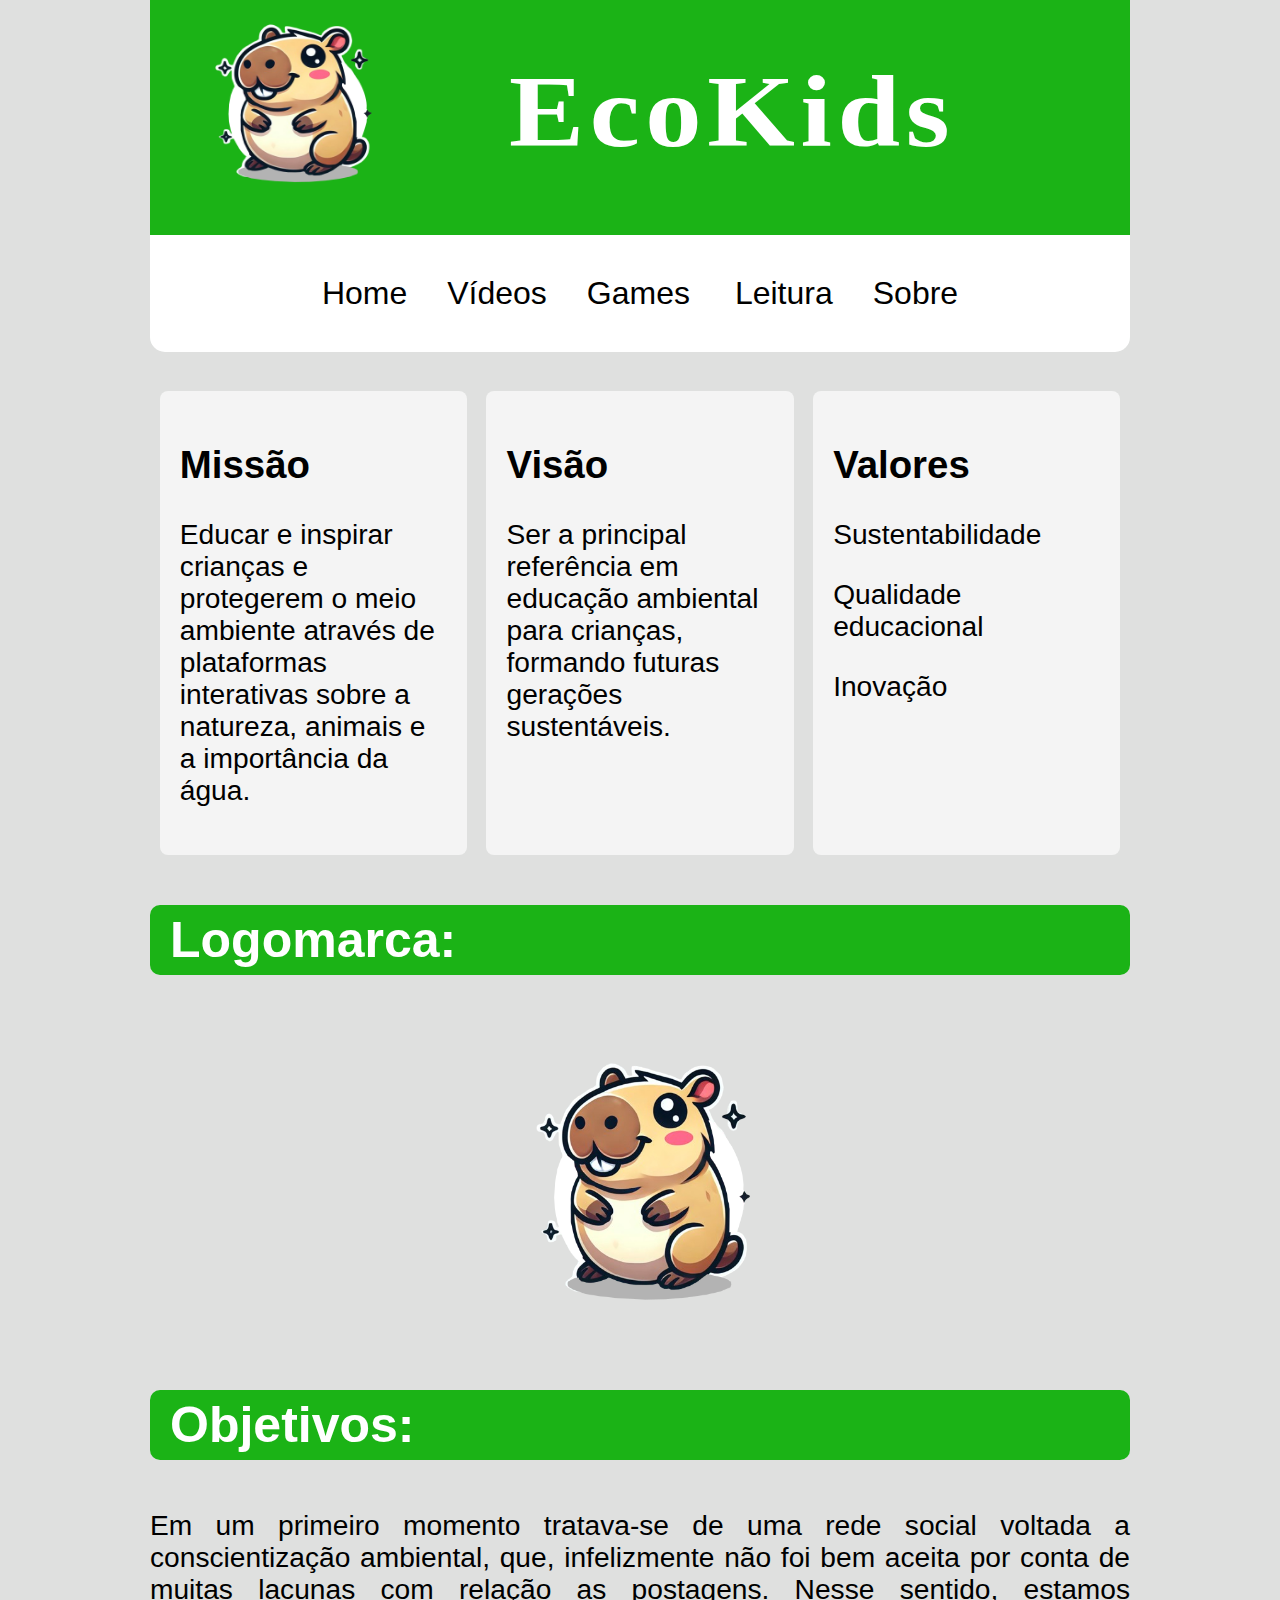
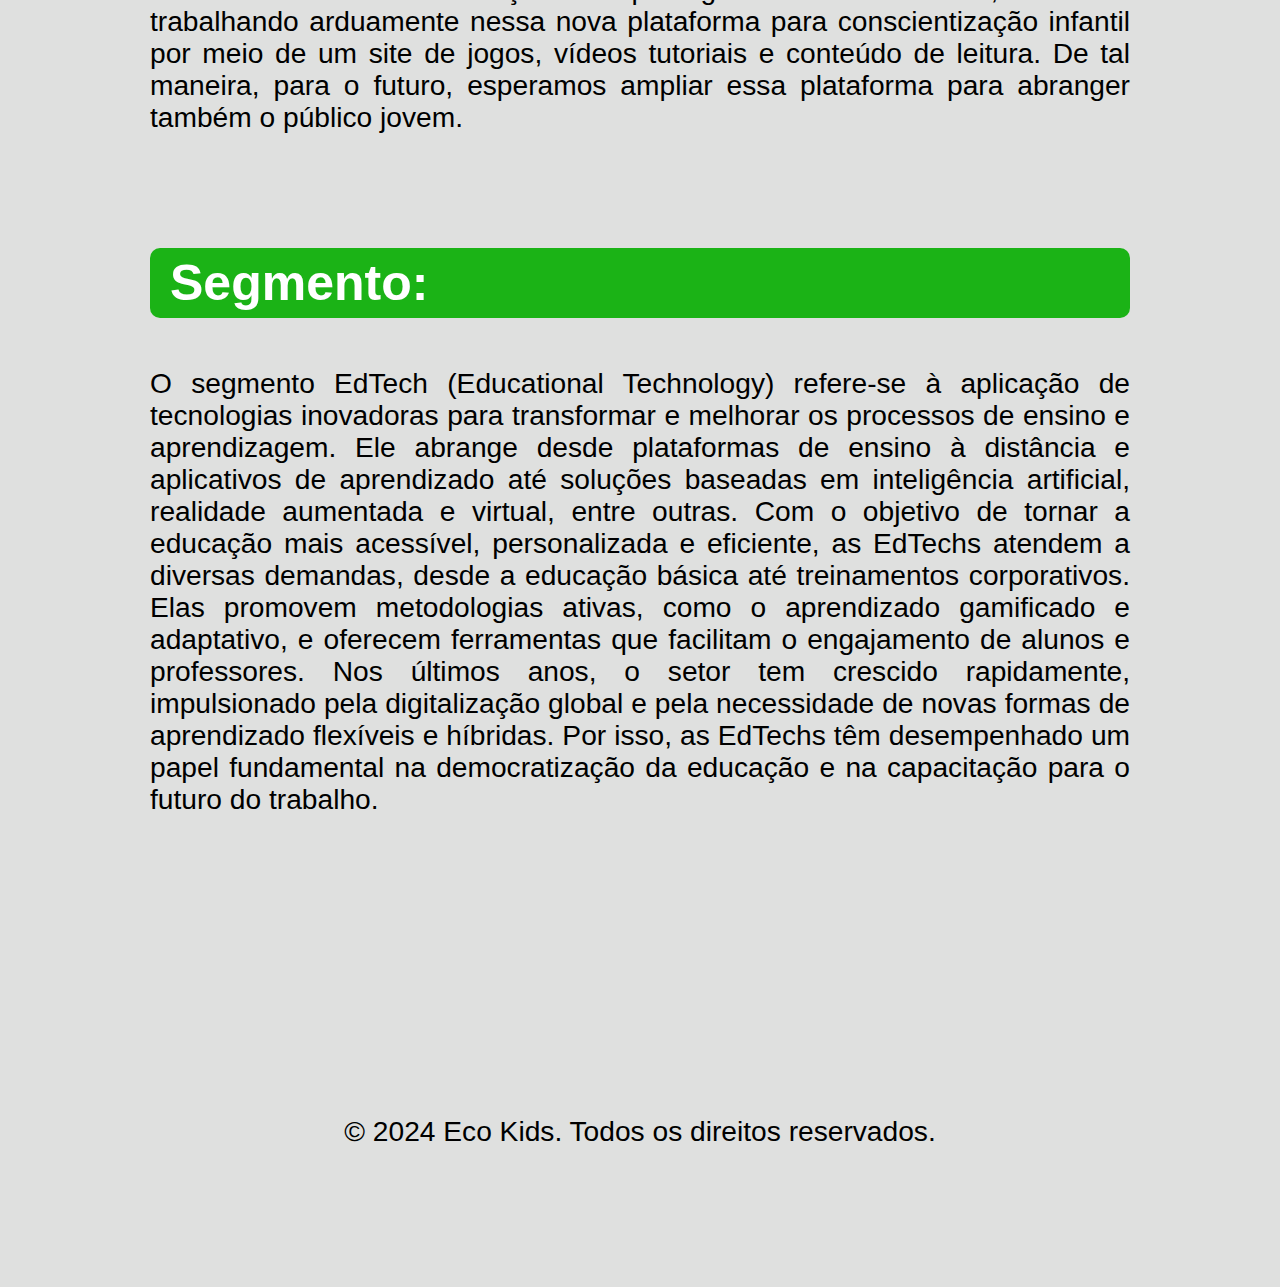
<file: index.html>
<!DOCTYPE html>
<html lang="pt-br">
    <head>
        <meta charset="UTF-8">
        <meta name="viewport" content="width=device-width, initial-scale=1.0">
        <link rel="stylesheet" href="styles.css">
        <title>EcoKids</title>
        <link rel="icon" href="img/logo3.png" type="image/x-icon">
    </head>
    <body>
    <header>
        <h1><div class="logo3"><img src="img/logo3.png" alt="Logomarca"></div>EcoKids</h1>
    </header>
        <ul>
            <li><a href="index.html">Home</a></li>
            <li><a href="videos.html">Vídeos</a></li>
            <li><a href="games.html">Games</a> </li>
            <li><a href="curiosidades.html">Leitura</a></li>
            <li><a href="sobre.html">Sobre</a></li>
        </ul>

        <div class="colunas">
            <div class="coluna">
                <h2>Missão</h2>
                <p>Educar e inspirar crianças e protegerem o meio ambiente através de plataformas interativas sobre a natureza, animais e a importância da água. </p>
            </div>
            <div class="coluna">
                <h2>Visão</h2>
                <p>Ser a principal referência em educação ambiental para crianças, formando futuras gerações sustentáveis. </p>
            </div>
            <div class="coluna">
                <h2>Valores</h2>
                <p>Sustentabilidade</p>
                <p>Qualidade educacional</p>
                <p>Inovação</p>
            </div>
            
        </div>
        <div class="Log">
            <h3>Logomarca:</h3>
        <figure>
            <img src="img/logo3.png" alt="Logomarca">
        </figure>
        </div>
        <div class="objetivos">
            <h3>Objetivos:</h3>
            <p>
             Em um primeiro momento tratava-se de uma rede social voltada a conscientização ambiental, que, infelizmente não foi bem aceita por conta de muitas lacunas com relação as postagens. Nesse sentido, estamos trabalhando arduamente nessa nova plataforma para conscientização infantil por meio de um site de jogos, vídeos tutoriais e conteúdo de leitura. De tal maneira, para o futuro, esperamos ampliar essa plataforma para abranger também o público jovem.
            </p>
        </div>
        <br>
        <br>
        <div class="Segmento">
            <h3>Segmento:</h3>
            <p>
                O segmento EdTech (Educational Technology) refere-se à aplicação de tecnologias inovadoras para transformar e melhorar os processos de ensino e aprendizagem. Ele abrange desde plataformas de ensino à distância e aplicativos de aprendizado até soluções baseadas em inteligência artificial, realidade aumentada e virtual, entre outras.

Com o objetivo de tornar a educação mais acessível, personalizada e eficiente, as EdTechs atendem a diversas demandas, desde a educação básica até treinamentos corporativos. Elas promovem metodologias ativas, como o aprendizado gamificado e adaptativo, e oferecem ferramentas que facilitam o engajamento de alunos e professores.

Nos últimos anos, o setor tem crescido rapidamente, impulsionado pela digitalização global e pela necessidade de novas formas de aprendizado flexíveis e híbridas. Por isso, as EdTechs têm desempenhado um papel fundamental na democratização da educação e na capacitação para o futuro do trabalho.
            </p>
        </div>
        <footer>
            <p>© 2024 Eco Kids. Todos os direitos reservados.</p>
        </footer>
    </body>
</html>
</file>
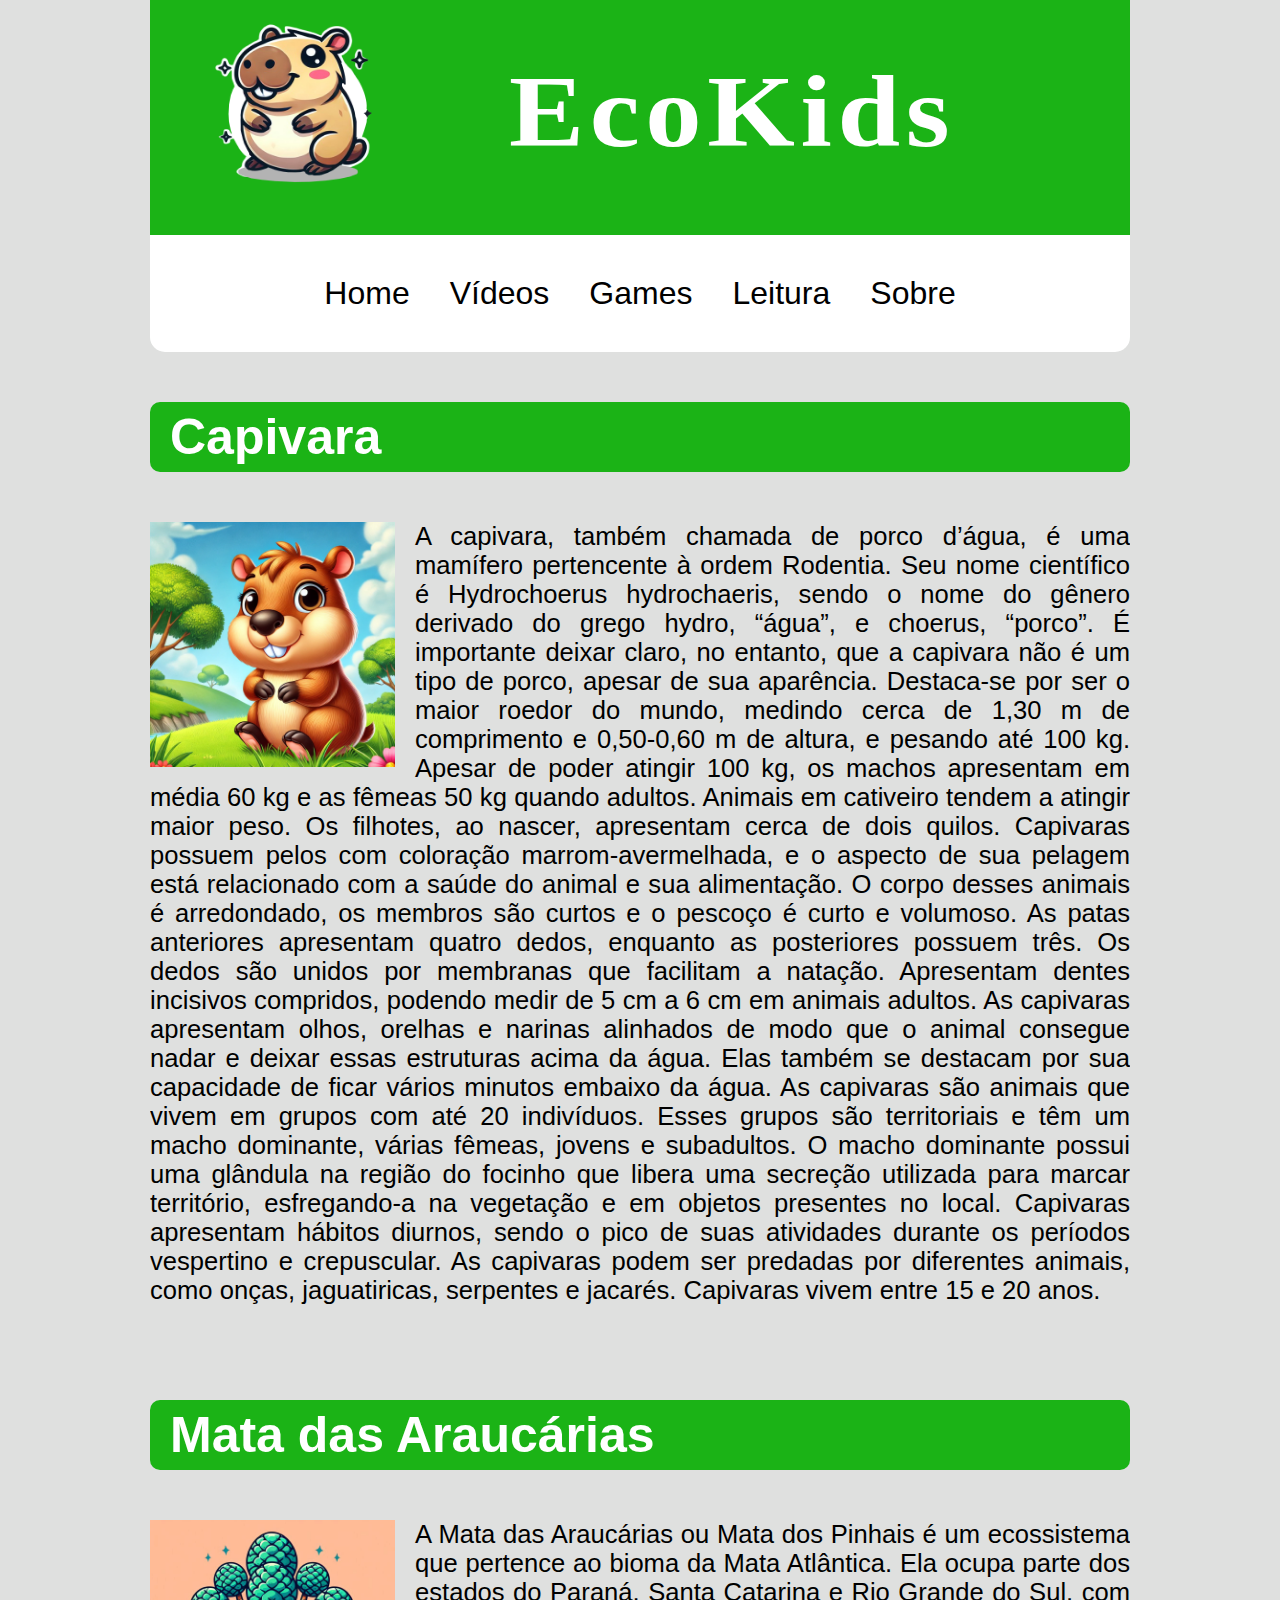
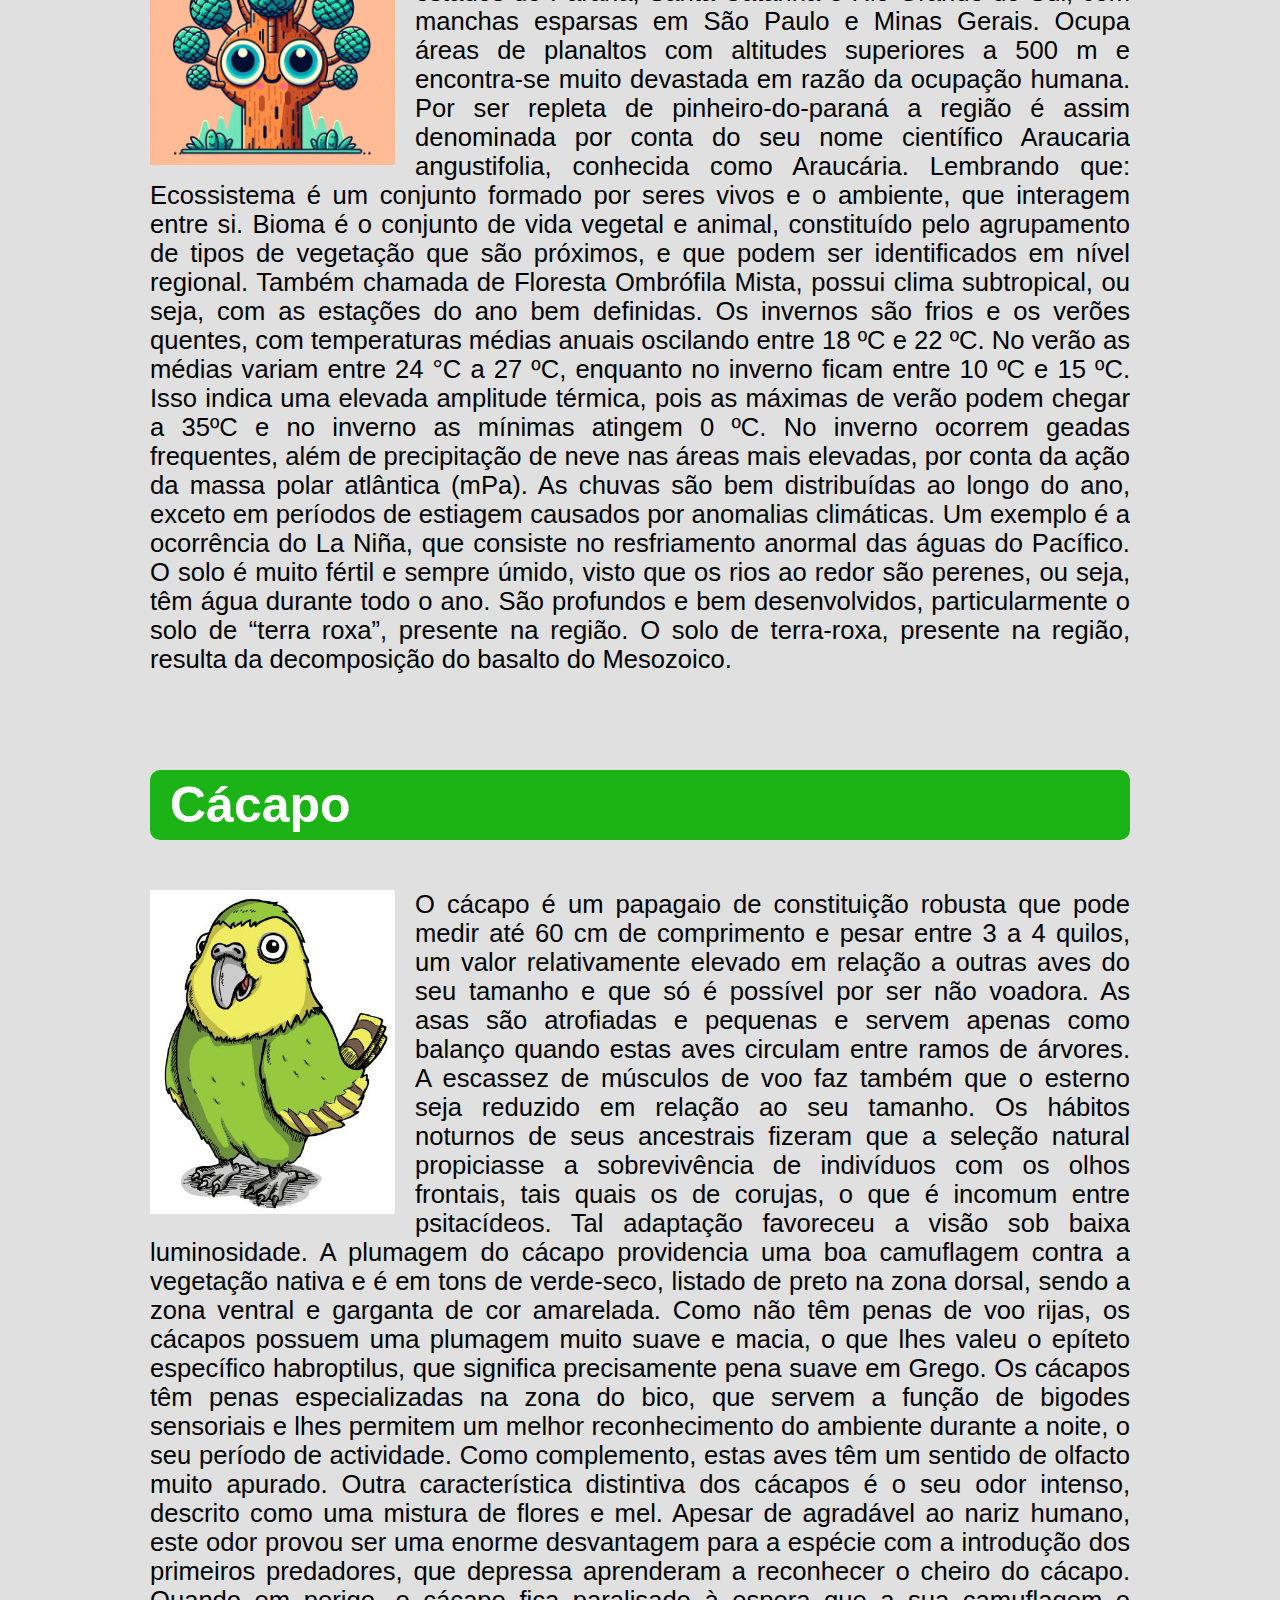
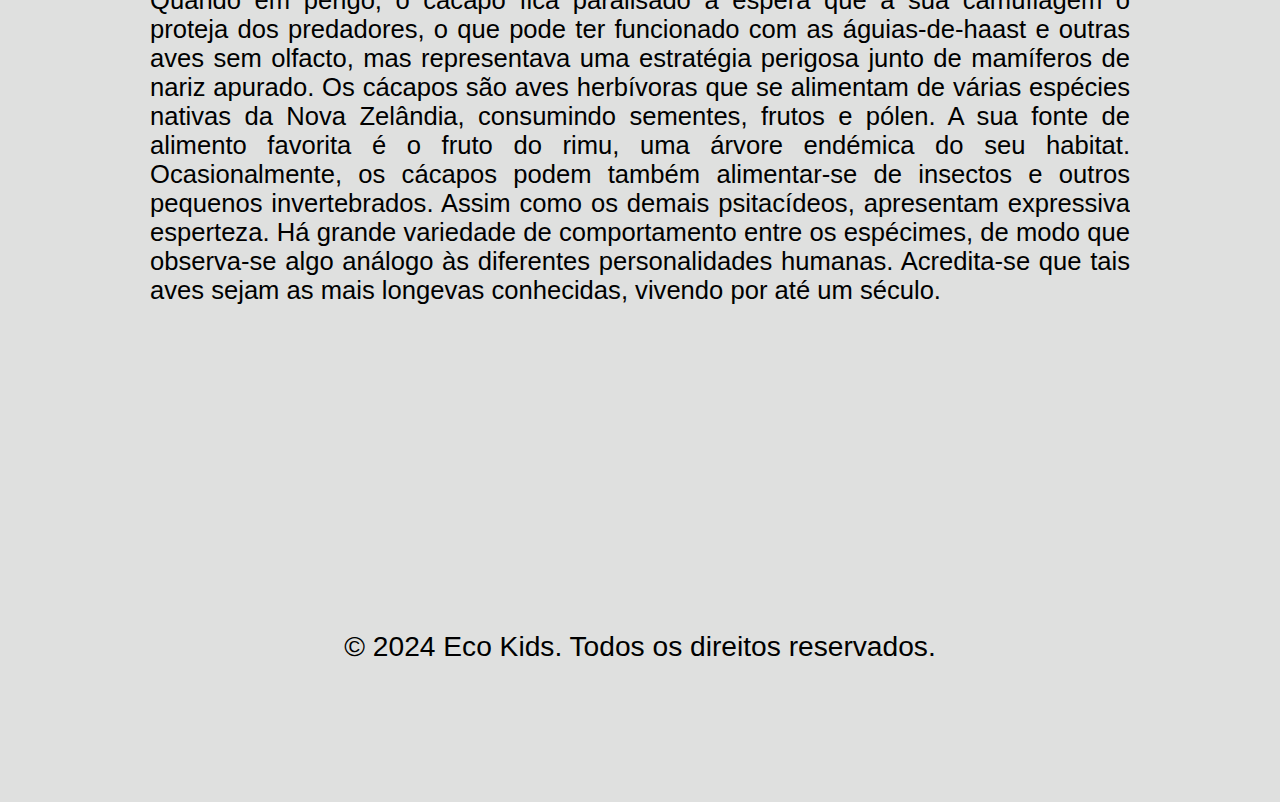
<file: curiosidades.html>
<!DOCTYPE html>
<html lang="pt-br">
    <head>
        <meta charset="UTF-8">
        <meta name="viewport" content="width=device-width, initial-scale=1.0">
        <link rel="stylesheet" href="styles.css">
        <title>EcoKids</title>
        <link rel="icon" href="img/logo3.png" type="image/x-icon">
    </head>
    <header>
        <h1><div class="logo3"><img src="img/logo3.png" alt="Logomarca"></div>EcoKids</h1>
    </header>
    <body>
        <ul>
            <li><a href="index.html">Home</a></li>
            <li><a href="videos.html">Vídeos</a></li>
            <li><a href="games.html">Games</a></li>
            <li><a href="curiosidades.html">Leitura</a></li>
            <li><a href="sobre.html">Sobre</a></li>
        </ul>
        <div class="curiosidades">
            <div class="cur">
                <h3> Capivara </h3>
                <img src="img/kap.webp" alt="capivara">
                <p>
                    A capivara, também chamada de porco d’água, é uma mamífero pertencente à ordem Rodentia. Seu nome científico é Hydrochoerus hydrochaeris, sendo o nome do gênero derivado do grego hydro, “água”, e choerus, “porco”. É importante deixar claro, no entanto, que a capivara não é um tipo de porco, apesar de sua aparência.

Destaca-se por ser o maior roedor do mundo, medindo cerca de 1,30 m de comprimento e 0,50-0,60 m de altura, e pesando até 100 kg. Apesar de poder atingir 100 kg, os machos apresentam em média 60 kg e as fêmeas 50 kg quando adultos. Animais em cativeiro tendem a atingir maior peso. Os filhotes, ao nascer, apresentam cerca de dois quilos.

Capivaras possuem pelos com coloração marrom-avermelhada, e o aspecto de sua pelagem está relacionado com a saúde do animal e sua alimentação. O corpo desses animais é arredondado, os membros são curtos e o pescoço é curto e volumoso. As patas anteriores apresentam quatro dedos, enquanto as posteriores possuem três. Os dedos são unidos por membranas que facilitam a natação. Apresentam dentes incisivos compridos, podendo medir de 5 cm a 6 cm em animais adultos.

As capivaras apresentam olhos, orelhas e narinas alinhados de modo que o animal consegue nadar e deixar essas estruturas acima da água. Elas também se destacam por sua capacidade de ficar vários minutos embaixo da água.

As capivaras são animais que vivem em grupos com até 20 indivíduos. Esses grupos são territoriais e têm um macho dominante, várias fêmeas, jovens e subadultos. O macho dominante possui uma glândula na região do focinho que libera uma secreção utilizada para marcar território, esfregando-a na vegetação e em objetos presentes no local. Capivaras apresentam hábitos diurnos, sendo o pico de suas atividades durante os períodos vespertino e crepuscular.

As capivaras podem ser predadas por diferentes animais, como onças, jaguatiricas, serpentes e jacarés. Capivaras vivem entre 15 e 20 anos.
                </p>
            </div>
        <div class="cur">
            <h3> Mata das Araucárias</h3>
            <img src="img/arauc.jpeg" alt="mata das araucárias">
            <p>
                A Mata das Araucárias ou Mata dos Pinhais é um ecossistema que pertence ao bioma da Mata Atlântica. Ela ocupa parte dos estados do Paraná, Santa Catarina e Rio Grande do Sul, com manchas esparsas em São Paulo e Minas Gerais.

Ocupa áreas de planaltos com altitudes superiores a 500 m e encontra-se muito devastada em razão da ocupação humana.

Por ser repleta de pinheiro-do-paraná a região é assim denominada por conta do seu nome científico Araucaria angustifolia, conhecida como Araucária.

Lembrando que:

Ecossistema é um conjunto formado por seres vivos e o ambiente, que interagem entre si.

Bioma é o conjunto de vida vegetal e animal, constituído pelo agrupamento de tipos de vegetação que são próximos, e que podem ser identificados em nível regional.
Também chamada de Floresta Ombrófila Mista, possui clima subtropical, ou seja, com as estações do ano bem definidas. Os invernos são frios e os verões quentes, com temperaturas médias anuais oscilando entre 18 ºC e 22 ºC.

No verão as médias variam entre 24 °C a 27 ºC, enquanto no inverno ficam entre 10 ºC e 15 ºC. Isso indica uma elevada amplitude térmica, pois as máximas de verão podem chegar a 35ºC e no inverno as mínimas atingem 0 ºC.

No inverno ocorrem geadas frequentes, além de precipitação de neve nas áreas mais elevadas, por conta da ação da massa polar atlântica (mPa).

As chuvas são bem distribuídas ao longo do ano, exceto em períodos de estiagem causados por anomalias climáticas. Um exemplo é a ocorrência do La Niña, que consiste no resfriamento anormal das águas do Pacífico.

O solo é muito fértil e sempre úmido, visto que os rios ao redor são perenes, ou seja, têm água durante todo o ano. São profundos e bem desenvolvidos, particularmente o solo de “terra roxa”, presente na região. O solo de terra-roxa, presente na região, resulta da decomposição do basalto do Mesozoico.
            </p>
        </div>
        <div class="cur">
            <h3> Cácapo </h3>
            <img src="img/kapapo.jpg" alt="cácapo">
            <p>
                O cácapo é um papagaio de constituição robusta que pode medir até 60 cm de comprimento e pesar entre 3 a 4 quilos, um valor relativamente elevado em relação a outras aves do seu tamanho e que só é possível por ser não voadora. As asas são atrofiadas e pequenas e servem apenas como balanço quando estas aves circulam entre ramos de árvores. A escassez de músculos de voo faz também que o esterno seja reduzido em relação ao seu tamanho. Os hábitos noturnos de seus ancestrais fizeram que a seleção natural propiciasse a sobrevivência de indivíduos com os olhos frontais, tais quais os de corujas, o que é incomum entre psitacídeos. Tal adaptação favoreceu a visão sob baixa luminosidade.

A plumagem do cácapo providencia uma boa camuflagem contra a vegetação nativa e é em tons de verde-seco, listado de preto na zona dorsal, sendo a zona ventral e garganta de cor amarelada. Como não têm penas de voo rijas, os cácapos possuem uma plumagem muito suave e macia, o que lhes valeu o epíteto específico habroptilus, que significa precisamente pena suave em Grego. Os cácapos têm penas especializadas na zona do bico, que servem a função de bigodes sensoriais e lhes permitem um melhor reconhecimento do ambiente durante a noite, o seu período de actividade. Como complemento, estas aves têm um sentido de olfacto muito apurado.

Outra característica distintiva dos cácapos é o seu odor intenso, descrito como uma mistura de flores e mel. Apesar de agradável ao nariz humano, este odor provou ser uma enorme desvantagem para a espécie com a introdução dos primeiros predadores, que depressa aprenderam a reconhecer o cheiro do cácapo. Quando em perigo, o cácapo fica paralisado à espera que a sua camuflagem o proteja dos predadores, o que pode ter funcionado com as águias-de-haast e outras aves sem olfacto, mas representava uma estratégia perigosa junto de mamíferos de nariz apurado.

Os cácapos são aves herbívoras que se alimentam de várias espécies nativas da Nova Zelândia, consumindo sementes, frutos e pólen. A sua fonte de alimento favorita é o fruto do rimu, uma árvore endémica do seu habitat. Ocasionalmente, os cácapos podem também alimentar-se de insectos e outros pequenos invertebrados.

Assim como os demais psitacídeos, apresentam expressiva esperteza. Há grande variedade de comportamento entre os espécimes, de modo que observa-se algo análogo às diferentes personalidades humanas. Acredita-se que tais aves sejam as mais longevas conhecidas, vivendo por até um século.
            </p>

        </div>
        </div>
        <footer>
            <p>© 2024 Eco Kids. Todos os direitos reservados.</p>
        </footer>
    </body>
</html>
</file>
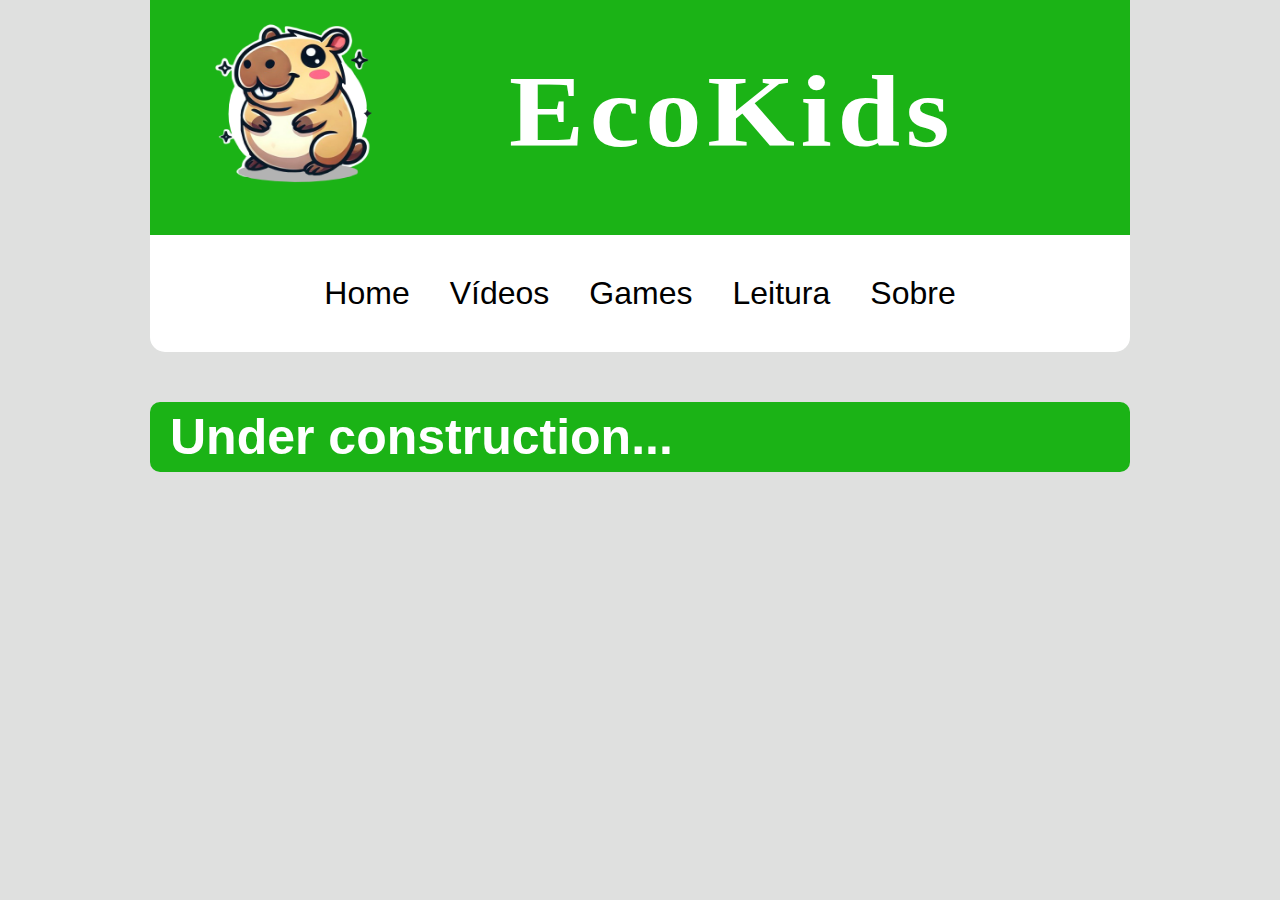
<file: games.html>
<!DOCTYPE html>
<html lang="pt-br">
    <head>
        <meta charset="UTF-8">
        <meta name="viewport" content="width=device-width, initial-scale=1.0">
        <link rel="stylesheet" href="styles.css">
        <title>EcoKids</title>
        <link rel="icon" href="img/logo3.png" type="image/x-icon">
    </head>
    <header>
        <h1><div class="logo3"><img src="img/logo3.png" alt="Logomarca"></div>EcoKids</h1>
    </header>
    <body>
        <ul>
            <li><a href="index.html">Home</a></li>
            <li><a href="videos.html">Vídeos</a></li>
            <li><a href="games.html">Games</a></li>
            <li><a href="curiosidades.html">Leitura</a></li>
            <li><a href="sobre.html">Sobre</a></li>
        </ul>
        <h3>Under construction...</h3>
    </body>
    </html>
</file>
<file: styles.css>
body {
    background-color: rgb(223, 224, 223);
    margin-left: 150px;
    margin-right: 150px;
  }
header {
    color: white;
    background-color: rgb(27, 179, 22);
    text-align: center;
    font-family: Georgia, 'Times New Roman', Times, serif;
    font-size: 4vw;
    padding: 30px;
    position: relative;
    bottom: 50px;
    width: auto;
    margin-top: -15%;
  }
  header h1 {
    position: relative;
    left: 10%;
    letter-spacing: 0.05em;
    transform: scaleX(1.1);
  }
  h2 {
    font-size: 3vw;
    font-family: Arial, Helvetica, sans-serif;
  }
ul {
    background-color: rgb(255, 255, 255);
    padding: 40px;
    text-align: center;
    position: relative;
    bottom: 100px;
    text-decoration: none;
    margin-bottom: -100px;
    border-bottom-left-radius: 15px;
    border-bottom-right-radius: 15px; 
}
ul li {
    display: inline;
    font-family:Arial, Helvetica, sans-serif;
    color: white;
    background-color: rgb(255, 255, 255);
    padding: 0.5%;
    font-size: 2.5vw;
    justify-content: space-between;
    margin: 1px 1.5%;
    border-radius: 5px;
}
ul li a {
  text-decoration: none;
  color: rgb(0, 0, 0);
}
h4 {
  display: inline;
  text-align: center;
  word-spacing: 500px;
  font-size: 50px;
}
.colunas {
  display: flex; 
  justify-content: space-between;
  position: relative;
  width: 100%
}
.coluna {
  margin: 0 1%;
  padding: 20px;
  border-radius: 8px;
  background-color: #f4f4f4;
  width: 90%;
  margin-top: 4%;
}
.colunas h3 {
  text-align: center;
  font-size: 2vw;
  margin-bottom: 2%;
  margin-top: 2%;
}
.colunas p {
  font-size: 2.2vw;
  color: #000000;
}
img {
  width: 35%;
  height: auto;
}
p {
  font-size: 2.2vw;
  font-family: Arial, Helvetica, sans-serif;
}
h3 {
  font-size: 50px;
  font-family: Arial, Helvetica, sans-serif;
  background-color: rgb(27, 179, 22);
  color: white;
  height: 70px;
  text-indent: 20px;
  border-radius: 10px;
  line-height: 70px;
}

.video-principal {
  margin-bottom: 50%;
  text-align: center;
}
.video-galeria {
  display: flex;
  gap: 20px;
  flex-wrap: wrap;
  justify-content: center;
}
.video-item {
  cursor: pointer;
  text-align: center;
  max-width: 20px;
}
.video-item img {
  width: 100%;
  border-radius: 5px;
}
.video-item p {
  margin-top: 5px;
  font-size: 14px;
}
.log{
  position: relative;
  margin-top: 100px;
  display: flex;
  background-color: black;
}
.log h2 {
  position: relative;
  margin-left: 200px;
  margin-right: auto;
  display: flex;
}
figure {
  position: relative;
  display: flex;
  justify-content: center;
  align-items: center;
  text-align: center;
}
figure img {
  max-width: 100%;
  height: auto;
}
.objetivos p{
  font-size: 2.2vw;
  text-align: justify;
}
.logo3{
  position: relative;
  height: 100%;
  width: 65%;
  
}
.logo3 img{
  height: 0%;
  max-width: 100%;
  margin-right: 60%;
  margin-left: -20%;
  margin-bottom: -30%;
  margin-top: 15%;
}
.Segmento p {
  font-size: 2.2vw;
  text-align: justify;
}
.rapha{
  display: flex;
  align-items: center;
  height: auto;
}
.rapha img{
  height: 330px;
  width: 250px;
  position: relative;
  left: 50px;
  margin-right: 130px;
}
.rapha p{
  font-size: 30px;
  font-family: Arial, Helvetica, sans-serif;
  position: relative;
  right: 50px;
  margin-top: -160px;
  top: 30px;
}
.video-pr h2{
  font-size: 40px;
  width: 1000px;
}
.video-2 {
  display: flex;
  height: 200px;
  width: 2500px;
  align-items: center;
  margin-bottom: 15px;
  position: relative;
  margin-top: 130px;
}
.video-2 img{
  height: 300px;
  width: 20%;
  position: relative;
  margin-top: 50px;
}
.video-2 h2{
  position: relative;
  font-size: 38px;
  margin-top: -300px;
  font-family: Arial, Helvetica, sans-serif;
  width: 1000px;
  height: 400px;
  text-align: left;
  margin-top: 190px;
  margin-left: 20px;
}
.video-2 p{
  position: relative;
  font-size: 33px;
  margin-top: 300px;
  font-family: Arial, Helvetica, sans-serif;
  width: 800px;
  height: 400px;
  text-align: left;
  right: 1000px;
}
.cur {
  overflow: hidden;
  margin-bottom: 20px;
  font-size: 2.2vw; 
}
.cur img {
  float: left;
  margin-right: 20px;
  width: 25%;
  height: auto;
}
.cur p {
  text-align: justify;
  font-size: 2vw;
}
.fim h2 {
  font-size: 2vw;
  font-family: Arial, Helvetica, sans-serif;
  position: relative;
  margin-bottom: 50px;
  margin-top: 100px;
  text-align: center;
}
footer {
  margin-top: 300px;
  text-align: center;
}
@media (max-width: 1000px) {
  body {
    margin-left: 20px;
    margin-right: 20px;
  }
  header {
    font-size: 5vw;
    padding: 15px;
  }
  .logo3{
    width: auto;
    max-width: 25%;
    height: auto;
    top: 80px;
    margin-left: 10%;
  }
  header h1 {
    font-size: 8vw;
    left: 0;
    text-align: center;
  }
  ul {
    padding: 20px;
    margin-bottom: -50px;
    width: auto;
  }
  ul li {
    padding: 20px;
    margin-right: 10px;
    font-size: 3vw;
    width: 200px;
    margin-right: -35px;
    margin-left: 10px;
  }
  .colunas {
    flex-direction: column;
    margin: 20px;
  }
  .coluna {
    margin-bottom: 20px;
  }
  .coluna h2 {
    font-size: 6vw;
  }
  .coluna p{
    font-size: 5vw;
  }
  img, .logo3 img, .rapha img, .video-2 img {
    width: 100%;
    height: auto;
  }
  .rapha {
    flex-direction: column;
    text-align: left;
  }
  .rapha img {
    width: 50%;
    position: relative;
    left: 50px;
  }
  .rapha p {
    margin-top: 20px;
    text-align: right;
    position: relative;
  }
  .video-2 {
    flex-direction: column;
    align-items: left;
    font-size: 4vw;
  }
  .video-2 h2 {
    font-size: 4vw;
    position: relative;
    right: 100px;
  }
  .video-2 p {
    font-size: 4vw;
    position: relative;
    right: 100px;
  }
  .video-2 img, .video-2 h2, .video-2 p {
    width: 20%;
    margin: 10px 0;
    position: relative;
    float: left;
    right: 1000px;
  }
  .cur img {
    width: 100%;
    max-width: none;
    margin: 0 0 20px 0;
  }
  .objetivos p {
    font-size: 5vw;
  }
  .Segmento p {
    font-size: 5vw;
  }
  h3 {
    font-size: 5vw;
  }
  .fim h2 {
    font-size: 4vw;
  }
  footer {
    margin-top: 300px;
    text-align: center;
  }
}

@media (max-width: 480px) {
  header {
    font-size: 3vw;
  }
  ul li {
    font-size: 16px;
    padding: 10px;
    margin-right: 5px;
  }
  h3 {
    font-size: 3vw;
    height: auto;
    line-height: 1.2;
  }
  p {
    font-size: 3vw;
  }
  .video-item p {
    font-size: 12px;
  }
}
</file>
